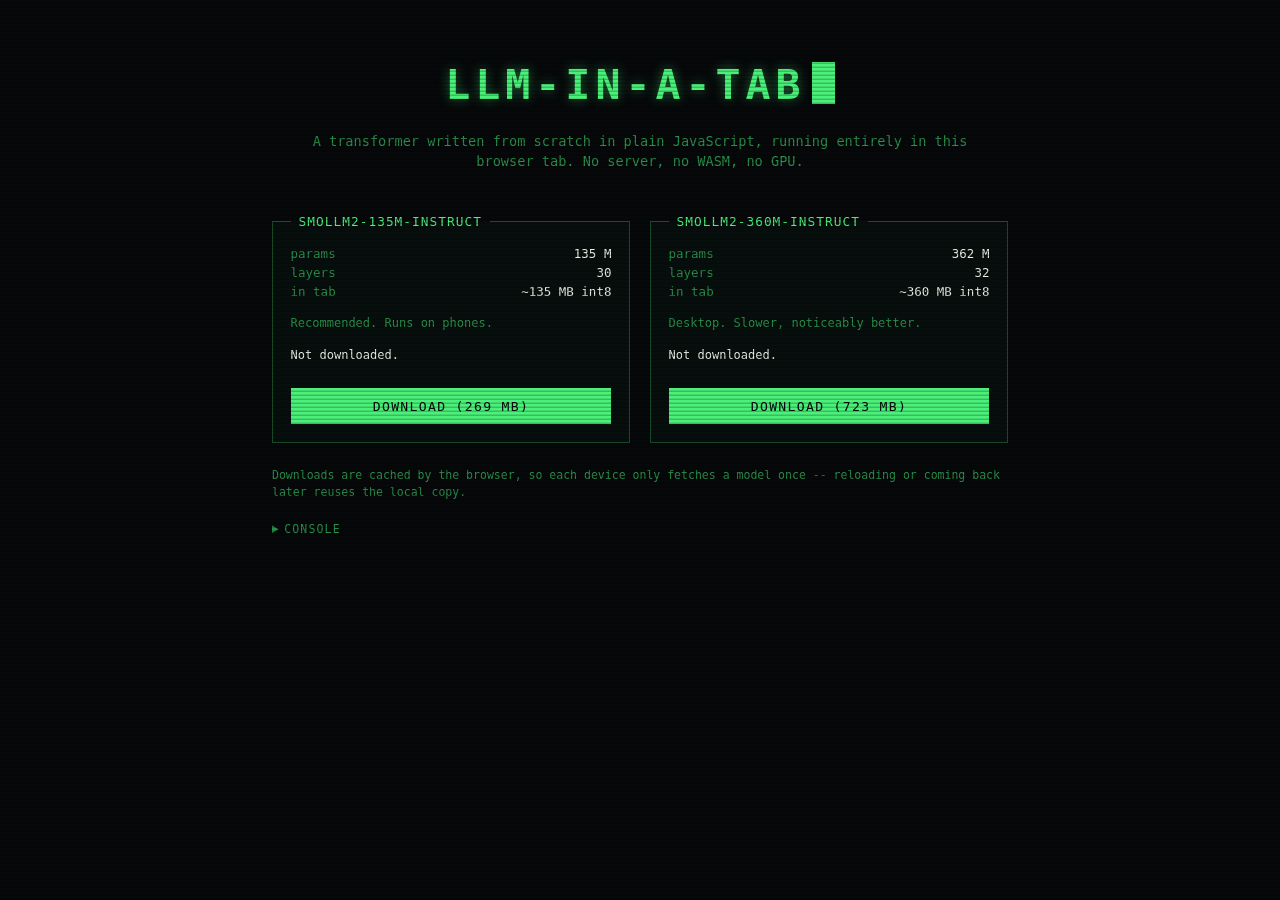
<file: index.html>
<!DOCTYPE html>
<html lang="en">
<head>
<meta charset="UTF-8">
<meta name="viewport" content="width=device-width, initial-scale=1.0">
<title>llm-in-a-tab</title>
<link rel="stylesheet" href="css/style.css">
</head>
<body>
  <!-- The chat screen's own background is transparent all the way down to
       <body>, which is what lets this sit behind it. First in the DOM and
       z-index 0, so every screen stacks above it. -->
  <canvas id="viz" aria-hidden="true"></canvas>

  <div class="scanlines" aria-hidden="true"></div>

  <!-- ------------------------------- LANDING ------------------------------ -->
  <section id="landing" class="screen">
    <header class="landing-head">
      <h1>llm&#8203;-in-a-&#8203;tab<span class="cursor" aria-hidden="true"></span></h1>
      <p class="subtitle">A transformer written from scratch in plain JavaScript,
        running entirely in this browser tab. No server, no WASM, no GPU.</p>
    </header>

    <div class="model-grid">
      <fieldset class="model-panel" id="panel-135M" data-model="135M">
        <legend>SmolLM2-135M-Instruct</legend>
        <dl class="specs">
          <div><dt>params</dt><dd>135 M</dd></div>
          <div><dt>layers</dt><dd>30</dd></div>
          <div><dt>in tab</dt><dd>~135 MB int8</dd></div>
        </dl>
        <p class="panel-note">Recommended. Runs on phones.</p>
        <div class="panel-progress" hidden>
          <div class="bar"><span></span></div>
          <span class="bar-label"></span>
        </div>
        <p class="panel-status">Not downloaded.</p>
        <button class="panel-action" type="button" data-download-label="Download (269 MB)">Download (269 MB)</button>
      </fieldset>

      <fieldset class="model-panel" id="panel-360M" data-model="360M">
        <legend>SmolLM2-360M-Instruct</legend>
        <dl class="specs">
          <div><dt>params</dt><dd>362 M</dd></div>
          <div><dt>layers</dt><dd>32</dd></div>
          <div><dt>in tab</dt><dd>~360 MB int8</dd></div>
        </dl>
        <p class="panel-note">Desktop. Slower, noticeably better.</p>
        <div class="panel-progress" hidden>
          <div class="bar"><span></span></div>
          <span class="bar-label"></span>
        </div>
        <p class="panel-status">Not downloaded.</p>
        <button class="panel-action" type="button" data-download-label="Download (723 MB)">Download (723 MB)</button>
      </fieldset>
    </div>

    <p class="cache-note">Downloads are cached by the browser, so each device only fetches a
      model once -- reloading or coming back later reuses the local copy.</p>

    <details class="console">
      <summary>console</summary>
      <pre id="log"></pre>
    </details>
  </section>

  <!-- -------------------------------- CHAT -------------------------------- -->
  <section id="chat" class="screen" hidden>
    <div class="hud">
      <span id="hud-model">--</span>
      <span id="hud-ctx">ctx --/--</span>
      <span id="hud-speed">-- tok/s</span>
      <span id="hud-prefill">prefill --</span>
      <span id="hud-mem">mem --</span>
    </div>

    <div class="transcript" id="transcript" role="log" aria-live="polite"></div>

    <!-- The distribution the last token was drawn from. Instrumentation
         like the HUD, redrawn several times a second, so aria-hidden --
         a live region here would flood a screen reader with the whole
         column on top of the reply text it is already announcing. -->
    <div class="candidates" id="candidates" aria-hidden="true"></div>

    <!-- The same readout, on demand, for a token of the finished reply:
         hover on a pointer, tap on a touchscreen. aria-hidden for the same
         reason as the live column, and because the reply text it annotates
         has already been announced. -->
    <div class="inspector" id="inspector" aria-hidden="true" hidden></div>

    <form class="composer" id="composer">
      <div class="sampling" id="sampling" hidden>
        <label><input type="checkbox" id="greedy"> greedy</label>
        <label>temp <input type="range" id="temperature" min="0.1" max="1.5" step="0.05" value="0.7">
          <output id="temperature-out">0.70</output></label>
        <label>top-p <input type="range" id="top-p" min="0.1" max="1" step="0.05" value="0.9">
          <output id="top-p-out">0.90</output></label>
        <label><input type="checkbox" id="viz-toggle" checked> viz</label>
      </div>
      <div class="composer-row">
        <button type="button" id="settings-toggle" aria-expanded="false" aria-controls="sampling" title="Settings">&#9881;</button>
        <textarea id="input" rows="1" placeholder="Say something..." autocomplete="off"
          autocapitalize="off" autocorrect="off" spellcheck="false" enterkeyhint="send"></textarea>
        <button type="submit" id="send">Send</button>
        <button type="button" id="stop" hidden>Stop</button>
      </div>
    </form>
  </section>

  <!-- Shown once, after the first reply of a session finishes, to explain
       an affordance (hover/tap a word) that has no other visual hint. -->
  <div class="modal-backdrop" id="hint-modal" hidden>
    <div class="modal" role="dialog" aria-modal="true" aria-labelledby="hint-modal-title">
      <h2 id="hint-modal-title">Inspecting token odds</h2>
      <p>Hover a word in a reply to see the distribution it was drawn from --
        every alternative the model weighed, and how close it came to
        choosing something else. On a touchscreen, tap the word instead;
        the panel stays up for 10 seconds.</p>
      <button type="button" id="hint-modal-ok">OK</button>
    </div>
  </div>

  <script type="module" src="js/main.js"></script>
</body>
</html>
</file>
<file: css/style.css>
/* 1980s terminal styling: phosphor green on black, monospace everywhere,
   a block cursor, and faint scanlines.

   The typeface is a system monospace stack rather than a webfont on
   purpose. plan.md's zero-dependency rule is about inference, but the
   same reasoning applies here: a Google Fonts <link> would be a
   third-party request on every page load for a project whose entire
   premise is that nothing leaves the tab except the model weights. Every
   platform ships something with the right character. */

:root {
  --bg: #06080a;
  --fg: #e6f2e6;          /* body text: white-ish, easier to read at length */
  --phosphor: #4bf07a;    /* accents, labels, chrome */
  --phosphor-dim: #2a8f4a;
  --amber: #ffb454;       /* warnings, stop states */
  --bubble-user: rgba(75, 240, 122, 0.13);
  --bubble-ai: rgba(200, 220, 210, 0.09);
  --rule: rgba(75, 240, 122, 0.28);
  --mono: ui-monospace, "Cascadia Mono", "Cascadia Code", Menlo, Consolas,
          "DejaVu Sans Mono", "Liberation Mono", monospace;
}

* { box-sizing: border-box; }

html, body { height: 100%; }

body {
  margin: 0;
  font-family: var(--mono);
  font-size: 15px;
  line-height: 1.5;
  color: var(--fg);
  /* The only opaque background in the document. Everything above it --
     the chat screen included -- is transparent, so dropping a canvas in
     here later needs no other change. */
  background: var(--bg);
  overflow: hidden;
}

/* The activation visualization (js/viz/stack.js). Pinned to the visual
   viewport exactly like .screen so it stays aligned with the chat on iOS
   with the keyboard open, and pointer-events:none because it is scenery --
   the fix.md incident was a transparent full-viewport element swallowing
   every click, and this is a *second* one, so it never gets to hit-test. */
#viz {
  position: fixed;
  left: 0;
  right: 0;
  top: 0;
  top: var(--vv-top, 0px);
  width: 100%;
  height: 100vh;
  height: var(--vv-height, 100dvh);
  z-index: 0;
  display: block;
  pointer-events: none;
}

/* Faint horizontal scanlines over the whole document. pointer-events:none
   so it never intercepts a click. */
.scanlines {
  position: fixed;
  inset: 0;
  z-index: 100;
  pointer-events: none;
  background: repeating-linear-gradient(
    to bottom,
    rgba(0, 0, 0, 0) 0px,
    rgba(0, 0, 0, 0) 2px,
    rgba(0, 0, 0, 0.22) 3px,
    rgba(0, 0, 0, 0.22) 4px
  );
}

/* Both screens stack in the same place; only opacity/visibility differ,
   which is what makes the landing -> chat handoff a cross-fade rather
   than a layout jump.

   height/top come from --vv-height/--vv-top (set in main.js from
   window.visualViewport) rather than inset:0 + 100vh, so the on-screen
   keyboard on iOS shrinks the screen to the space actually left above it
   instead of leaving it sized for the whole layout viewport and scrolled
   out from under the keyboard -- which is what was carrying the HUD strip
   out of view. The 100dvh fallback covers browsers without
   visualViewport. */
.screen {
  position: fixed;
  left: 0;
  right: 0;
  top: 0;
  top: var(--vv-top, 0px);
  height: 100vh;
  height: var(--vv-height, 100dvh);
  overflow-y: auto;
  transition: opacity 600ms ease;
  z-index: 1; /* above #viz */
}

/* The !important is load-bearing, not laziness. Both screens are
   position:fixed covering the viewport, and #chat is styled by an ID
   selector below (`#chat { display: flex }`) which outranks this
   attribute selector on specificity. Without it the chat screen never
   actually hides -- and because every one of its backgrounds is
   transparent, it becomes an invisible sheet of glass over the landing
   page that shows its HUD and composer and swallows every click,
   including the download buttons. */
.screen[hidden] { display: none !important; }
.screen.fading { opacity: 0; pointer-events: none; }
.screen.entering { opacity: 0; }

/* ------------------------------- LANDING ------------------------------- */

#landing {
  display: flex;
  flex-direction: column;
  align-items: center;
  padding: clamp(1.5rem, 6vh, 4rem) 1rem 2rem;
}

.landing-head { max-width: 42rem; text-align: center; }

h1 {
  margin: 0;
  font-size: clamp(1.6rem, 6vw, 2.6rem);
  font-weight: 700;
  letter-spacing: 0.12em;
  text-transform: uppercase;
  color: var(--phosphor);
  text-shadow: 0 0 12px rgba(75, 240, 122, 0.45);
}

.cursor {
  display: inline-block;
  width: 0.55em;
  height: 1em;
  margin-left: 0.15em;
  vertical-align: -0.12em;
  background: var(--phosphor);
  animation: blink 1.06s step-end infinite;
}

@keyframes blink { 50% { opacity: 0; } }

@media (prefers-reduced-motion: reduce) {
  .cursor { animation: none; }
  .screen { transition: none; }
}

.subtitle {
  margin: 0.9rem 0 0;
  color: var(--phosphor-dim);
  font-size: 0.85rem;
}

.model-grid {
  display: grid;
  grid-template-columns: repeat(auto-fit, minmax(17rem, 1fr));
  gap: 1.25rem;
  width: 100%;
  max-width: 46rem;
  margin: 2.5rem 0 1.5rem;
}

.model-panel {
  display: flex;
  flex-direction: column;
  margin: 0;
  padding: 0.5rem 1.1rem 1.1rem;
  border: 1px solid var(--rule);
  background: rgba(75, 240, 122, 0.03);
}

.model-panel legend {
  padding: 0 0.5rem;
  color: var(--phosphor);
  font-size: 0.8rem;
  letter-spacing: 0.08em;
  text-transform: uppercase;
}

.model-panel[data-state="active"] {
  border-color: var(--phosphor);
  box-shadow: 0 0 18px rgba(75, 240, 122, 0.18);
}

.model-panel[data-disabled="true"] { opacity: 0.4; }

.specs { margin: 0.4rem 0 0.8rem; font-size: 0.78rem; }
.specs > div { display: flex; justify-content: space-between; gap: 1rem; }
.specs dt { color: var(--phosphor-dim); }
.specs dd { margin: 0; }

.panel-note {
  margin: 0 0 0.9rem;
  font-size: 0.75rem;
  color: var(--phosphor-dim);
}

.panel-status {
  margin: 0 0 0.8rem;
  min-height: 2.4em;
  font-size: 0.75rem;
  color: var(--fg);
}

.panel-status.error { color: var(--amber); }

.panel-progress { margin-bottom: 0.7rem; font-size: 0.72rem; }

.bar {
  height: 0.6rem;
  border: 1px solid var(--rule);
  margin-bottom: 0.3rem;
}

.bar > span {
  display: block;
  height: 100%;
  width: 0;
  background: var(--phosphor);
  transition: width 120ms linear;
}

.bar-label { color: var(--phosphor-dim); }

button {
  font-family: inherit;
  font-size: 0.82rem;
  letter-spacing: 0.1em;
  text-transform: uppercase;
  padding: 0.6rem 1rem;
  color: var(--bg);
  background: var(--phosphor);
  border: 1px solid var(--phosphor);
  cursor: pointer;
}

button:hover:not(:disabled) { box-shadow: 0 0 14px rgba(75, 240, 122, 0.5); }
button:disabled { opacity: 0.35; cursor: not-allowed; }

.panel-action { margin-top: auto; }
.panel-action[data-role="chat"] { animation: pulse 2.2s ease-in-out infinite; }

@keyframes pulse {
  50% { box-shadow: 0 0 22px rgba(75, 240, 122, 0.65); }
}

@media (prefers-reduced-motion: reduce) {
  .panel-action[data-role="chat"] { animation: none; }
}

.cache-note {
  width: 100%;
  max-width: 46rem;
  margin: 0 0 1.25rem;
  font-size: 0.72rem;
  color: var(--phosphor-dim);
}

.console {
  width: 100%;
  max-width: 46rem;
  font-size: 0.72rem;
  color: var(--phosphor-dim);
}

.console summary {
  cursor: pointer;
  letter-spacing: 0.1em;
  text-transform: uppercase;
}

#log {
  max-height: 14rem;
  overflow-y: auto;
  margin: 0.5rem 0 0;
  padding: 0.6rem;
  border: 1px solid var(--rule);
  white-space: pre-wrap;
  word-break: break-word;
}

/* --------------------------------- CHAT -------------------------------- */

#chat {
  display: flex;
  flex-direction: column;
  overflow: hidden;
  background: transparent;
}

/* Status/debug strip. Deliberately tiny and unpunctuated -- it is
   instrumentation, not UI copy. */
.hud {
  display: flex;
  flex-wrap: wrap;
  gap: 0 1.25rem;
  padding: 0.35rem 0.9rem;
  font-size: 0.66rem;
  letter-spacing: 0.06em;
  color: var(--phosphor-dim);
  background: transparent;
  border-bottom: 1px solid rgba(75, 240, 122, 0.14);
}

#hud-model { color: var(--phosphor); }

.transcript {
  flex: 1;
  overflow-y: auto;
  padding: 1.25rem clamp(0.75rem, 4vw, 2rem);
  display: flex;
  flex-direction: column;
  gap: 0.85rem;
}

.bubble {
  max-width: min(46rem, 82%);
  padding: 0.6rem 0.9rem;
  border: 1px solid transparent;
  white-space: pre-wrap;
  word-wrap: break-word;
  font-size: 0.9rem;
}

.bubble.user {
  align-self: flex-end;
  background: var(--bubble-user);
  border-color: rgba(75, 240, 122, 0.3);
}

.bubble.assistant {
  align-self: flex-start;
  background: var(--bubble-ai);
  border-color: rgba(230, 242, 230, 0.14);
}

.bubble.system {
  align-self: center;
  max-width: 34rem;
  text-align: center;
  font-size: 0.72rem;
  color: var(--amber);
  background: transparent;
  border-color: rgba(255, 180, 84, 0.35);
}

/* Block cursor on the reply currently being streamed. */
.bubble.streaming::after {
  content: "";
  display: inline-block;
  width: 0.5em;
  height: 1em;
  margin-left: 0.1em;
  vertical-align: -0.12em;
  background: var(--phosphor);
  animation: blink 1.06s step-end infinite;
}

/* -------------------------- CANDIDATE COLUMN --------------------------- */

/* The top-N alternatives for the token just emitted, pinned to the right
   edge. Absolutely positioned rather than a flex sibling of .transcript
   so that appearing and disappearing between turns does not reflow the
   reply mid-generation -- it is a readout laid over the chat, the same
   relationship the HUD has to it.

   pointer-events:none for the same reason #viz has it: a tall transparent
   strip down the side of the screen is exactly the shape of the fix.md
   click-swallowing bug. Vertically centred so it grows in both directions
   from a fixed point instead of jittering as rows change width. */
.candidates {
  position: absolute;
  right: clamp(0.5rem, 2vw, 1.25rem);
  top: 50%;
  transform: translateY(-50%);
  z-index: 2;
  display: flex;
  flex-direction: column;
  align-items: flex-end;
  gap: 0.1rem;
  font-size: 0.68rem;
  line-height: 1.35;
  color: var(--phosphor-dim);
  text-shadow: 0 1px 3px rgba(0, 0, 0, 0.9);
  pointer-events: none;
  opacity: 0;
  transition: opacity 420ms ease;
}

/* Only while the model is working -- between turns there is no "previous
   token" for it to be about. */
#chat[data-generating="true"] .candidates { opacity: 1; }

.candidate { display: flex; gap: 0.4rem; align-items: baseline; }

.candidate-mark {
  width: 0.7em;
  color: var(--phosphor);
  white-space: pre;
}

/* Each row hugs its own content (align-items:flex-end above) so the
   arrow sits against the token it marks rather than being pushed to the
   far side of a column sized by the widest token in the set. The
   probabilities still line up: they are the last item in every row and
   the rows share a right edge. max-width because the vocabulary contains
   some very long tokens and one of them should not widen the strip
   across half the reply. */
.candidate-token {
  max-width: 9em;
  text-align: right;
  white-space: pre;
  overflow: hidden;
  text-overflow: ellipsis;
}

/* The text bar chart (probBar in js/main.js). white-space:pre keeps the
   trailing pad spaces that hold the percentages in a straight column, and
   the width is set in ch so the strip is exactly as wide as the cell
   count the renderer drew -- 2 on phones, 4 on desktop -- rather than
   whatever the block glyphs happen to advance to. Dimmed a little
   further than the token beside it: it is a texture to read at a glance,
   and at full phosphor a stack of solid blocks pulls the eye off the
   words. */
.candidate-bar {
  width: 4ch;
  white-space: pre;
  letter-spacing: 0;
  opacity: 0.55;
}

/* Must stay the complement of renderCandidates' (min-width: 46rem) in
   js/main.js -- that query picks how many cells get drawn, this one
   reserves the room for them, and if they disagree the percentages stop
   lining up.

   Scoped to .candidates: the inspector below shares these row classes but
   is never squeezed this way, because it was asked for and is allowed to
   take the width it needs. */
@media (max-width: 45.99rem) {
  .candidates .candidate-bar { width: 2ch; }
  /* The bar is the whole story at this width -- the percentage is what
     made room for it in the padding-right the transcript reserves while
     generating (js/main.js's `count`/`cells` still fetch and compute it,
     just unused here, since it costs nothing to send). */
  .candidates .candidate-prob { display: none; }
}

.candidate-prob { min-width: 3.2em; text-align: right; opacity: 0.7; }

.candidate.chosen { color: var(--phosphor); }
.candidate.chosen .candidate-prob { opacity: 1; }
.candidate.chosen .candidate-bar { opacity: 0.85; }

@media (prefers-reduced-motion: reduce) {
  .candidates { transition: none; }
}

/* ------------------------------ INSPECTOR ------------------------------ */

/* Each token of the most recent reply carries the distribution it was
   drawn from (js/main.js). Only that reply's spans get .token, so the
   affordance appears exactly where there is something to show. Underlined
   rather than boxed or coloured: the reply still has to read as prose,
   and a hundred tinted words would read as a heat map instead. */
.bubble.inspectable .token {
  cursor: help;
  text-decoration: underline dotted rgba(75, 240, 122, 0.25);
  text-underline-offset: 0.2em;
}

.bubble.inspectable .token:hover,
.bubble.inspectable .token.inspecting {
  background: rgba(75, 240, 122, 0.16);
  text-decoration-color: var(--phosphor);
}

/* position:fixed because it is placed against the viewport from a
   getBoundingClientRect (positionInspector), and because the transcript
   scrolls -- an absolutely positioned panel would be carried off with the
   text. pointer-events:none for the same reason as .candidates, and
   because a panel that ate the pointer would flicker: the hover it is
   showing for is on the word underneath it. */
.inspector {
  position: fixed;
  z-index: 6;
  display: flex;
  flex-direction: column;
  align-items: flex-end;
  gap: 0.1rem;
  max-width: min(22rem, calc(100vw - 1rem));
  padding: 0.45rem 0.6rem;
  font-size: 0.68rem;
  line-height: 1.35;
  color: var(--phosphor-dim);
  background: rgba(4, 12, 6, 0.94);
  border: 1px solid rgba(75, 240, 122, 0.3);
  box-shadow: 0 6px 22px rgba(0, 0, 0, 0.6);
  pointer-events: none;
}

/* -------------------------------- MODAL -------------------------------- */

.modal-backdrop {
  position: fixed;
  inset: 0;
  z-index: 50;
  display: flex;
  align-items: center;
  justify-content: center;
  padding: 1rem;
  background: rgba(2, 4, 3, 0.72);
}

.modal-backdrop[hidden] { display: none; }

.modal {
  max-width: 26rem;
  padding: 1.25rem 1.4rem;
  background: #05090a;
  border: 1px solid rgba(75, 240, 122, 0.35);
  box-shadow: 0 10px 40px rgba(0, 0, 0, 0.65);
}

.modal h2 {
  margin: 0 0 0.6rem;
  font-size: 0.95rem;
  color: var(--phosphor);
}

.modal p {
  margin: 0 0 1.1rem;
  font-size: 0.82rem;
  line-height: 1.5;
  color: var(--fg);
}

.modal button { width: 100%; }

.composer {
  padding: 0.6rem clamp(0.75rem, 4vw, 2rem) 0.9rem;
  border-top: 1px solid rgba(75, 240, 122, 0.14);
  background: transparent;
}

.sampling {
  display: flex;
  flex-wrap: wrap;
  gap: 0 1.1rem;
  margin-bottom: 0.5rem;
  font-size: 0.68rem;
  color: var(--phosphor-dim);
}

.sampling[hidden] { display: none; }

.sampling label { display: flex; align-items: center; gap: 0.35rem; }
.sampling input[type="range"] { width: 6rem; accent-color: var(--phosphor); }
.sampling input[type="checkbox"] { accent-color: var(--phosphor); }
.sampling output { min-width: 2.4em; }

.composer-row { display: flex; gap: 0.6rem; align-items: flex-end; }

#settings-toggle {
  flex: none;
  padding: 0.55rem 0.65rem;
  font-size: 1rem;
  line-height: 1;
  color: var(--phosphor-dim);
  background: transparent;
  border: 1px solid var(--rule);
}

#settings-toggle:hover { color: var(--phosphor); box-shadow: none; border-color: var(--phosphor); }
#settings-toggle.active { color: var(--phosphor); border-color: var(--phosphor); }

textarea {
  flex: 1;
  resize: none;
  max-height: 8rem;
  font-family: inherit;
  /* iOS Safari zooms the page in on focus for any text field under 16px;
     this is the actual on-screen size, not just a base for rem math. */
  font-size: 16px;
  line-height: 1.45;
  padding: 0.55rem 0.7rem;
  color: var(--fg);
  background: rgba(230, 242, 230, 0.06);
  border: 1px solid var(--rule);
  caret-color: var(--phosphor);
}

textarea:focus { outline: 1px solid var(--phosphor); }
textarea::placeholder { color: var(--phosphor-dim); }

#stop { background: var(--amber); border-color: var(--amber); }
#stop:hover { box-shadow: 0 0 14px rgba(255, 180, 84, 0.5); }

/* ------------------------- GENERATING STATE ---------------------------- */

/* While the model is working, the chat gets out of the way of the
   visualization behind it. Everything that is *history* -- past turns, the
   sampling controls, the textarea the user cannot type into anyway while
   disabled -- drops to near-invisible. What stays legible is the only
   three things still live: the HUD, the reply being written, and Stop.

   Opacity rather than display/visibility so it is a fade rather than a
   relayout, and so the transcript keeps its scroll position for when it
   comes back. */
.bubble,
.sampling,
.composer,
#input {
  transition: opacity 420ms ease, background-color 420ms ease, border-color 420ms ease;
}

#chat[data-generating="true"] .bubble:not(.streaming) { opacity: 0.09; }
#chat[data-generating="true"] .sampling { opacity: 0.1; }
#chat[data-generating="true"] #input {
  opacity: 0.09;
  background: transparent;
}
#chat[data-generating="true"] .composer { border-top-color: rgba(75, 240, 122, 0.05); }

/* Make room for the candidate column. The streaming bubble is the one
   thing on this screen that stays fully legible while the model works,
   and at phone widths its 82% would otherwise run underneath the strip.
   Not transitioned: this reflows the reply text, and a 420ms animated
   rewrap on every turn boundary is worse than one clean jump. */
#chat[data-generating="true"] .transcript { padding-right: 7rem; }

/* The two survivors need a backdrop of their own: over a field of firing
   neurons, text on a transparent background is unreadable no matter how
   opaque the glyphs are. */
#chat[data-generating="true"] .hud {
  background: rgba(6, 8, 10, 0.72);
  border-bottom-color: rgba(75, 240, 122, 0.3);
}

/* Deliberately thin. A long reply is a tall bubble, and at the backdrop
   opacity the HUD uses it would mask most of the stack for most of the
   generation -- which is backwards, since the reply growing is exactly
   when there is something to watch. The glyphs stay fully opaque and do
   the legibility work themselves; the panel only has to keep the field
   behind the text from reading as texture, and the soft dark halo does
   more for that per unit of occlusion than a solid fill does. */
#chat[data-generating="true"] .bubble.streaming {
  background: rgba(6, 8, 10, 0.38);
  border-color: rgba(75, 240, 122, 0.3);
  box-shadow: 0 0 22px rgba(6, 8, 10, 0.5);
  text-shadow: 0 1px 3px rgba(0, 0, 0, 0.85);
}

.hud { transition: background-color 420ms ease, border-color 420ms ease; }

@media (prefers-reduced-motion: reduce) {
  .bubble, .sampling, .composer, #input, .hud { transition: none; }
}
</file>
